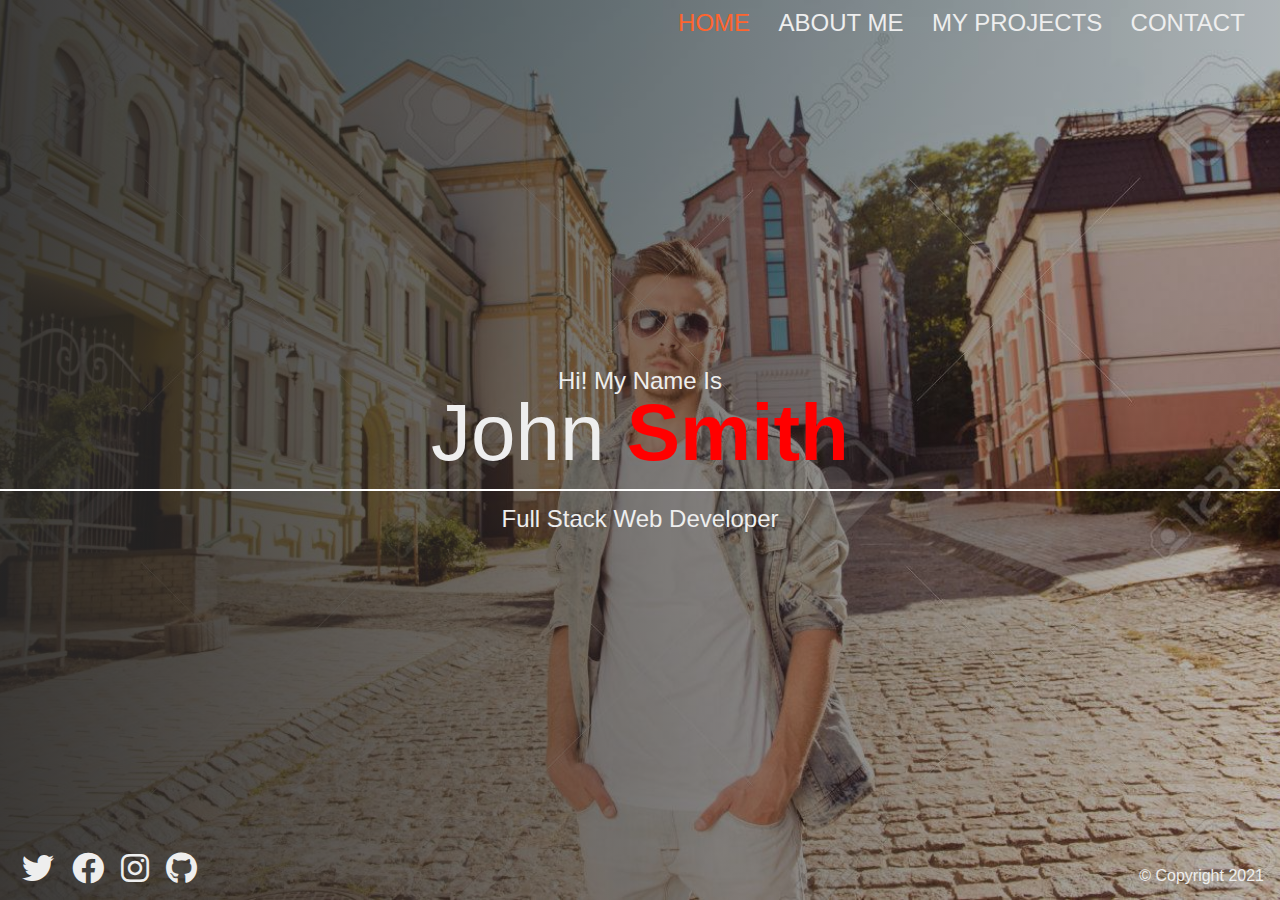
<file: Landing-Page-with-Sass/index.html>
<!DOCTYPE html>
<html lang="en">
  <head>
    <meta charset="UTF-8" />
    <meta http-equiv="X-UA-Compatible" content="IE=edge" />
    <meta name="viewport" content="width=device-width, initial-scale=1.0" />
    <title>Portfolio-Home</title>
    <link rel="stylesheet" href="./css/main.css" />
  </head>
  <body>

    <div class="home-bgImg-container">
      <!-- HOME NAV -->
      <nav class="nav">
        <ul class="nav__list">
          <li class="nav__item">
            <a href="index.html" class="nav__link nav__link--active">Home</a>
          </li>
          <li class="nav__item">
            <a href="about.html" class="nav__link">About Me</a>
          </li>
          <li class="nav__item">
            <a href="projects.html" class="nav__link">My Projects</a>
          </li>
          <li class="nav__item">
            <a href="contact.html" class="nav__link">Contact</a>
          </li>
        </ul>
      </nav>

      <!-- HOME MAIN -->
      <main class="home">
        <h2>Hi! My Name Is</h2>
        <h1 class="home__name">
          John <span class="home__name--last">Smith</span>
        </h1>
        <h2>Full Stack Web Developer</h2>
      </main>

      <!-- HOME FOOTER -->
      <footer class="horizontal">
        <div class="social-icons">
          <a href="#">
            <i class="fab fa-twitter fa-2x"></i>
          </a>
          <a href="#">
            <i class="fab fa-facebook fa-2x"></i>
          </a>
          <a href="#">
            <i class="fab fa-instagram fa-2x"></i>
          </a>
          <a href="#">
            <i class="fab fa-github fa-2x"></i>
          </a>
        </div>
        <div class="copyright">&copy; Copyright 2021</div>
      </footer>
    </div>

  </body>
</html>
</file>
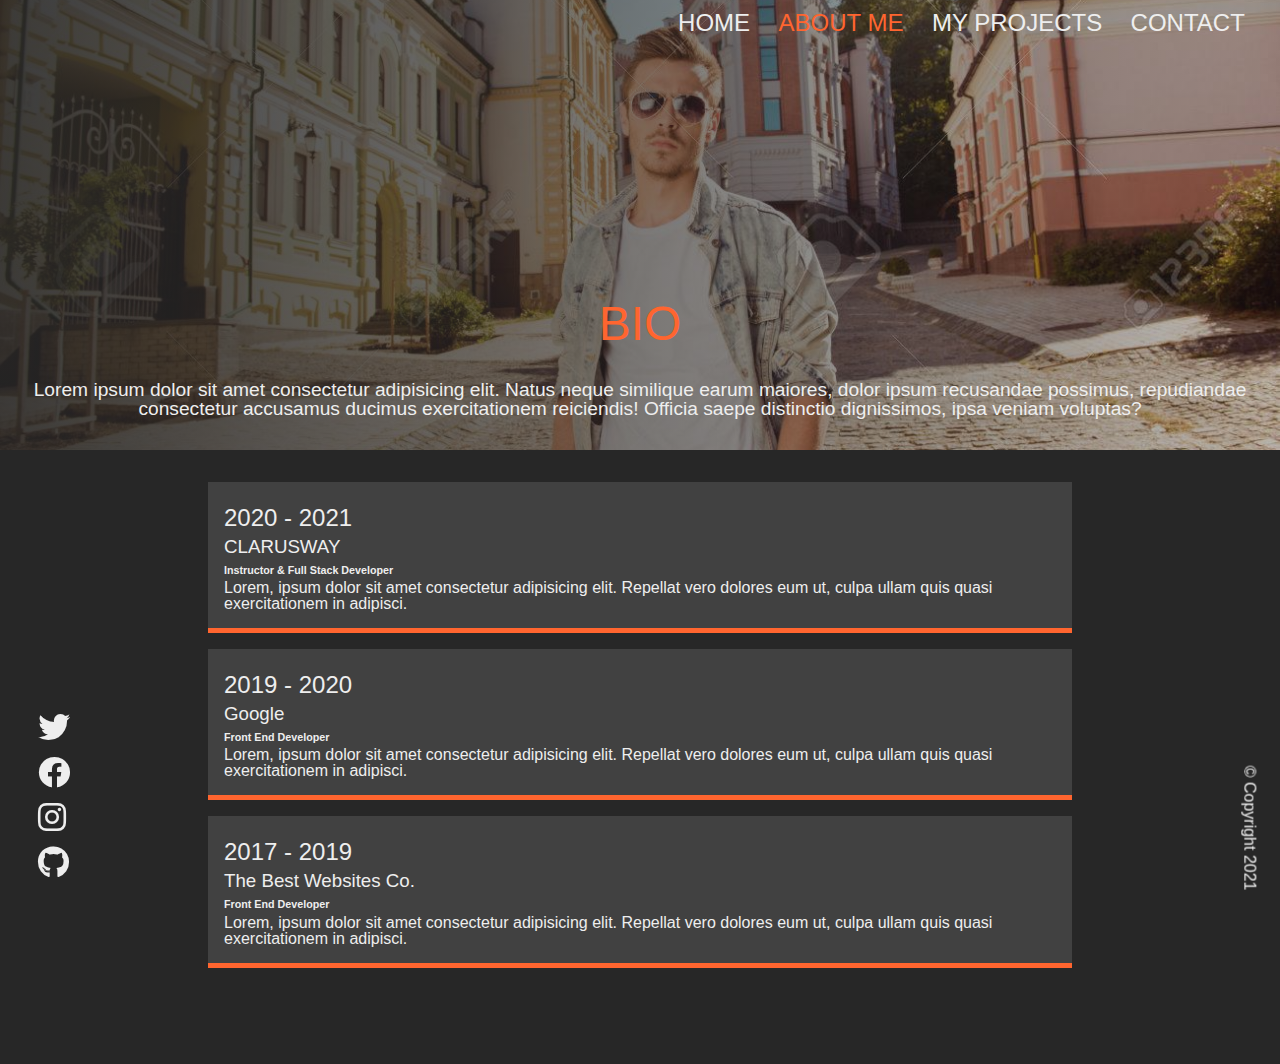
<file: Landing-Page-with-Sass/about.html>
<!DOCTYPE html>
<html lang="en">
  <head>
    <meta charset="UTF-8" />
    <meta http-equiv="X-UA-Compatible" content="IE=edge" />
    <meta name="viewport" content="width=device-width, initial-scale=1.0" />

    <link rel="stylesheet" href="css/main.css" />
    <title>Portfolio-About</title>
  </head>
  <body>
    <div class="about-bgImg-container">
      <!-- ABOUT NAV -->
      <nav class="nav">
        <ul class="nav__list">
          <li class="nav__item">
            <a href="index.html" class="nav__link">Home</a>
          </li>
          <li class="nav__item">
            <a href="about.html" class="nav__link nav__link--active"
              >About Me</a
            >
          </li>
          <li class="nav__item">
            <a href="projects.html" class="nav__link">My Projects</a>
          </li>
          <li class="nav__item">
            <a href="contact.html" class="nav__link">Contact</a>
          </li>
        </ul>
      </nav>

      <div class="about__bio-image">
        <h2>BIO</h2>
        <p>
          Lorem ipsum dolor sit amet consectetur adipisicing elit. Natus neque
          similique earum maiores, dolor ipsum recusandae possimus, repudiandae
          consectetur accusamus ducimus exercitationem reiciendis! Officia saepe
          distinctio dignissimos, ipsa veniam voluptas?
        </p>
      </div>
    </div>

    <!-- ABOUT MAIN -->

    <main class="about">
      <div class="about__container">
        <div class="about__job">
          <h2 class="text-secondary">2020 - 2021</h2>
          <h3>CLARUSWAY</h3>
          <h6>Instructor & Full Stack Developer</h6>
          <p>
            Lorem, ipsum dolor sit amet consectetur adipisicing elit. Repellat
            vero dolores eum ut, culpa ullam quis quasi exercitationem in
            adipisci.
          </p>
        </div>
        <div class="about__job">
          <h2 class="text-secondary">2019 - 2020</h2>
          <h3>Google</h3>
          <h6>Front End Developer</h6>
          <p>
            Lorem, ipsum dolor sit amet consectetur adipisicing elit. Repellat
            vero dolores eum ut, culpa ullam quis quasi exercitationem in
            adipisci.
          </p>
        </div>
        <div class="about__job">
          <h2 class="text-secondary">2017 - 2019</h2>
          <h3>The Best Websites Co.</h3>
          <h6>Front End Developer</h6>
          <p>
            Lorem, ipsum dolor sit amet consectetur adipisicing elit. Repellat
            vero dolores eum ut, culpa ullam quis quasi exercitationem in
            adipisci.
          </p>
        </div>
      </div>
    </main>

    <!-- ABOUT FOOTER -->
    <footer class="vertical">
      <div class="social-icons">
        <a href="#">
          <i class="fab fa-twitter fa-2x"></i>
        </a>
        <a href="#">
          <i class="fab fa-facebook fa-2x"></i>
        </a>
        <a href="#">
          <i class="fab fa-instagram fa-2x"></i>
        </a>
        <a href="#">
          <i class="fab fa-github fa-2x"></i>
        </a>
      </div>
      <div class="copyright">&copy; Copyright 2021</div>
    </footer>
  </body>
</html>
</file>
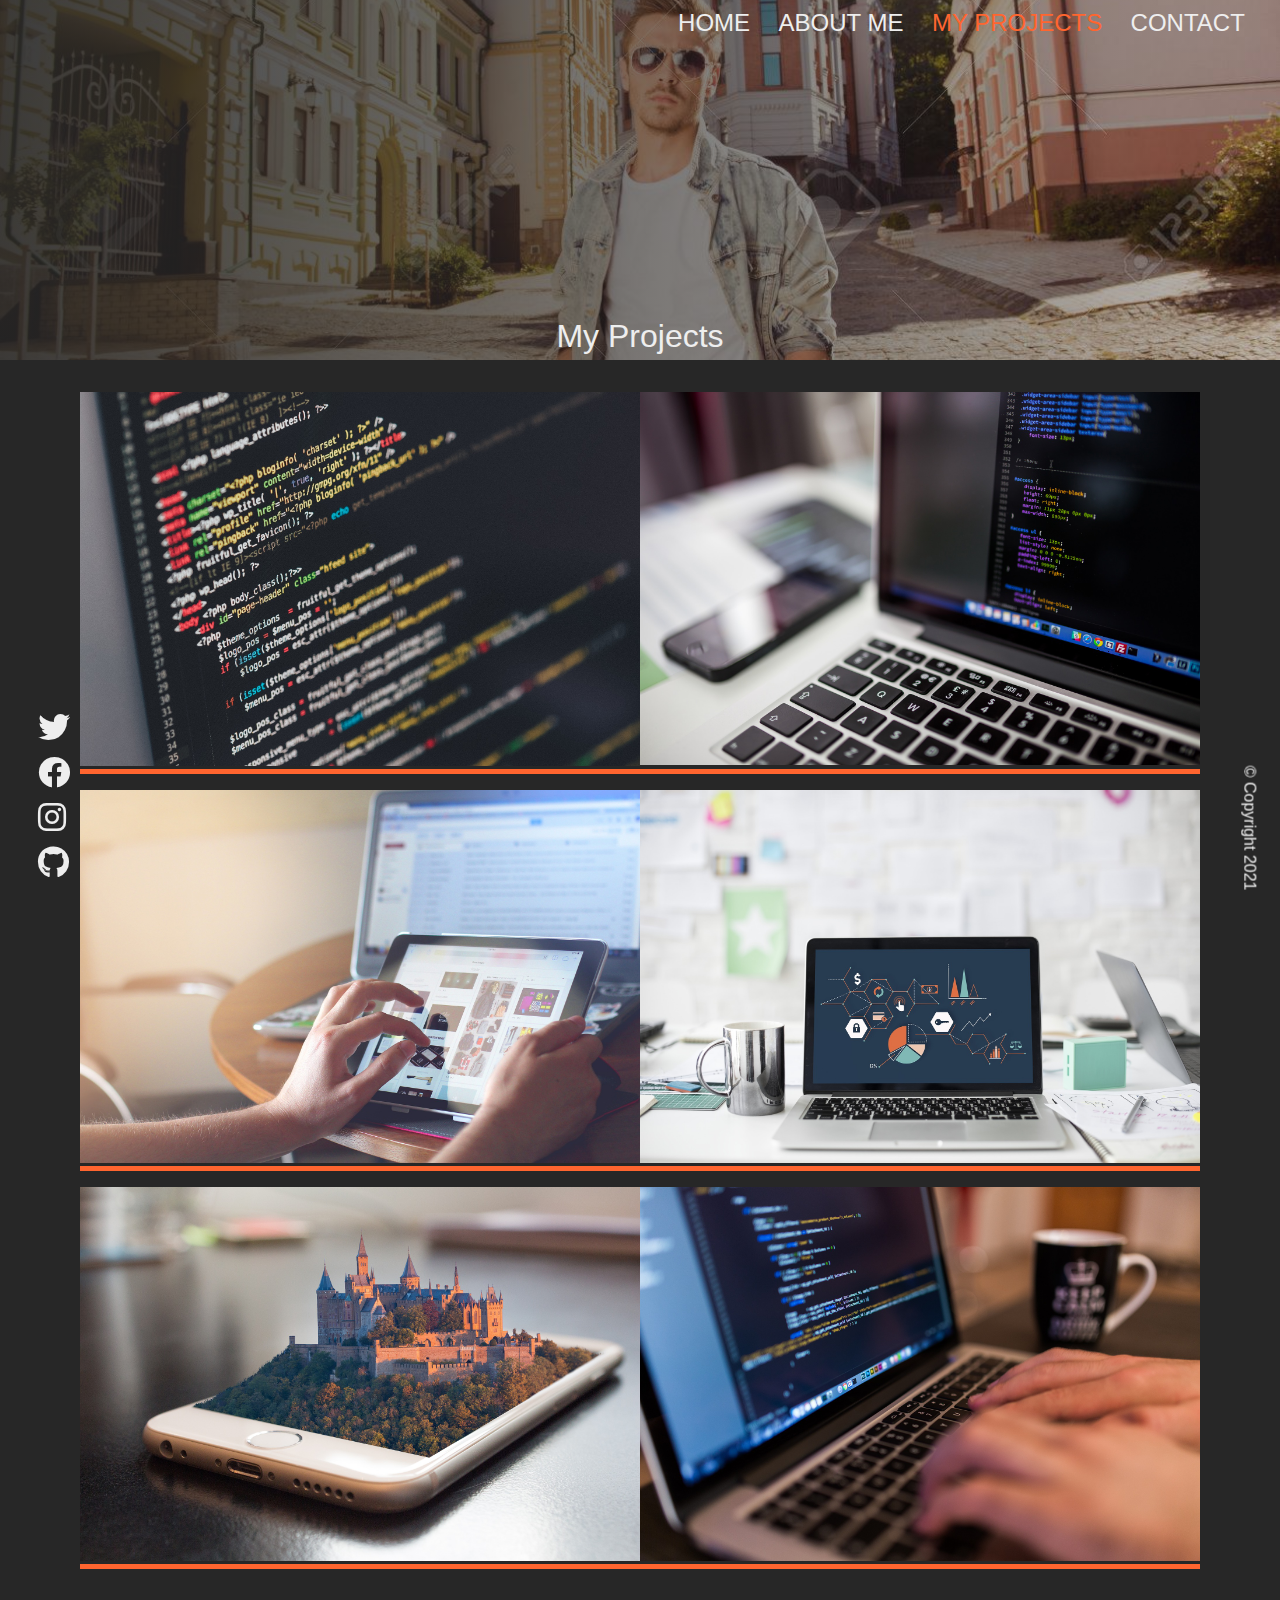
<file: Landing-Page-with-Sass/projects.html>
<!DOCTYPE html>
<html lang="en">
  <head>
    <meta charset="UTF-8" />
    <meta name="viewport" content="width=device-width, initial-scale=1.0" />
    <meta http-equiv="X-UA-Compatible" content="ie=edge" />

    <link rel="stylesheet" href="css/main.css" />
    <title>Portfolio-Projects</title>
  </head>
  <body>
    <div class="project-bgImg-container">
      <!-- PROJECT NAV -->
      <nav class="nav">
        <ul class="nav__list">
          <li class="nav__item">
            <a href="index.html" class="nav__link">Home</a>
          </li>
          <li class="nav__item">
            <a href="about.html" class="nav__link">About Me</a>
          </li>
          <li class="nav__item">
            <a href="projects.html" class="nav__link nav__link--active"
              >My Projects</a
            >
          </li>
          <li class="nav__item">
            <a href="contact.html" class="nav__link">Contact</a>
          </li>
        </ul>
      </nav>

      <div class="projects__bio-image">
        <h1>My Projects</h1>
      </div>
    </div>

    <!-- PROJECT MAIN -->
    <main class="projects">
      <div class="projects__items">
        <div class="projects__item">
          <img src="img/project-1.jpg" alt="My Project" />
        </div>

        <div class="projects__item">
          <img src="img/project-2.jpg" alt="My Project" />
        </div>
        <div class="projects__item">
          <img src="img/project-3.jpg" alt="My Project" />
        </div>
        <div class="projects__item">
          <img src="img/project-4.jpg" alt="My Project" />
        </div>

        <div class="projects__item">
          <img src="img/project-5.jpg" alt="My Project" />
        </div>
        <div class="projects__item">
          <img src="img/project-6.jpg" alt="My Project" />
        </div>
      </div>
    </main>

    <!-- PROJECT FOOTER -->
    <footer class="vertical">
      <div class="social-icons">
        <a href="#">
          <i class="fab fa-twitter fa-2x"></i>
        </a>
        <a href="#">
          <i class="fab fa-facebook fa-2x"></i>
        </a>
        <a href="#">
          <i class="fab fa-instagram fa-2x"></i>
        </a>
        <a href="#">
          <i class="fab fa-github fa-2x"></i>
        </a>
      </div>

      <div class="copyright">&copy; Copyright 2021</div>
    </footer>
  </body>
</html>
</file>
<file: Landing-Page-with-Sass/css/main.css>
@import url("https://cdnjs.cloudflare.com/ajax/libs/font-awesome/6.0.0-beta3/css/all.min.css");
* {
  box-sizing: border-box;
  margin: 0;
  padding: 0;
}

.home-bgImg-container {
  height: 100vh;
  width: 100%;
  background: linear-gradient(to right, rgba(39, 39, 39, 0.9), rgba(39, 39, 39, 0.3)), url("../img/model-1.jpg");
  background-position: center center;
  background-size: cover;
}

.home {
  height: 80vh;
  display: flex;
  flex-direction: column;
  justify-content: center;
  text-align: center;
}
.home__name {
  font-size: 5rem;
  padding-bottom: 1rem;
  margin-bottom: 1rem;
  border-bottom: 2px solid #fff;
}
.home__name--last {
  color: red;
  font-weight: 700;
}

.about-bgImg-container {
  height: 50vh;
  width: 100%;
  background: linear-gradient(to right, rgba(39, 39, 39, 0.9), rgba(39, 39, 39, 0.3)), url("../img/model-1.jpg");
  background-position: center center;
  background-size: cover;
  display: flex;
  flex-direction: column;
  justify-content: space-between;
}
.about-bgImg-container .about__bio-image {
  text-align: center;
}
.about-bgImg-container .about__bio-image h2 {
  font-size: 3rem;
  color: #ff652f;
}
.about-bgImg-container .about__bio-image p {
  font-size: 1.2rem;
  margin: 2rem;
}

.about__container {
  width: 70vw;
  margin: 2rem auto;
}
.about .about__job {
  margin: 1rem;
  background: #414141;
  padding: 1rem;
  border-bottom: 5px solid #ff652f;
}
.about .about__job h2,
.about .about__job h3 {
  margin: 0.5rem 0;
}
.about .about__job h6 {
  margin: 0.3rem 0;
}

.project-bgImg-container {
  height: 40vh;
  width: 100%;
  background: linear-gradient(to right, rgba(39, 39, 39, 0.9), rgba(39, 39, 39, 0.3)), url("../img/model-1.jpg");
  background-position: center center;
  background-size: cover;
  display: flex;
  flex-direction: column;
  justify-content: space-between;
}
.project-bgImg-container .projects__bio-image {
  margin-bottom: 0.5rem;
  text-align: center;
}

.projects__items {
  width: 100%;
  display: flex;
  flex-wrap: wrap;
  justify-content: center;
  padding: 2rem 5rem;
  gap: 1rem 0rem;
}
.projects__item {
  width: 100%;
  border-bottom: 5px solid #ff652f;
  cursor: pointer;
  position: relative;
}
.projects__item img {
  width: 100%;
}
.projects__item::after {
  content: "";
  position: absolute;
  height: 100%;
  width: 100%;
  left: 0;
  background: #ff652f;
  opacity: 0;
  transition: all 1s;
}
.projects__item:hover::after {
  opacity: 0.7;
}

.contact-bgImg-container {
  height: 100vh;
  width: 100%;
  background: linear-gradient(to right, rgba(39, 39, 39, 0.9), rgba(39, 39, 39, 0.3)), url("../img/model-1.jpg");
  background-position: center center;
  background-size: cover;
}
.contact-bgImg-container nav {
  height: 40vh;
}

.contact {
  height: 40vh;
  display: flex;
  flex-direction: column;
  justify-content: center;
  text-align: center;
}
.contact h2 {
  font-size: 3rem;
  margin-bottom: 2rem;
}
.contact__list {
  display: flex;
  flex-direction: column;
  flex-wrap: wrap;
  justify-content: center;
  align-items: center;
  gap: 2.5rem 2rem;
  font-size: 1.5rem;
}
.contact .text-secondary {
  color: #ff652f;
}

.nav {
  padding: 1rem;
  height: 10vh;
}
.nav__list {
  text-align: right;
}
.nav__item {
  display: inline;
  padding-right: 1rem;
}
.nav__link {
  font-size: 1rem;
  text-transform: uppercase;
  font-weight: 500;
  transition: all 1s;
}
.nav__link:hover {
  color: blue;
}
.nav__link--active {
  color: #ff652f;
}

.link-style a, footer.middle a, footer.vertical .social-icons a, footer.horizontal a {
  padding: 0.4rem;
  transition: all 1s;
}
.link-style a:hover, footer.middle a:hover, footer.vertical .social-icons a:hover, footer.horizontal a:hover {
  color: #ff652f;
}

footer.horizontal {
  height: 10vh;
  display: flex;
  justify-content: space-between;
  align-items: flex-end;
  padding: 1rem;
}

footer.vertical {
  display: flex;
  justify-content: space-between;
  align-items: flex-end;
  padding: 2rem;
  margin-bottom: 1rem;
}
footer.vertical .social-icons {
  display: flex;
  flex-direction: column;
  position: fixed;
  bottom: 1rem;
}
footer.vertical .copyright {
  position: fixed;
  bottom: 1rem;
  right: 3rem;
  transform: rotate(90deg) translate(-3rem, -5rem);
}

footer.middle {
  height: 20vh;
  display: flex;
  flex-direction: column;
  justify-content: flex-start;
  align-items: center;
  padding: 1rem;
  gap: 1rem;
}

@media screen and (min-width: 0px) {
  .nav {
    padding: 0.5rem;
  }
  .nav__list {
    text-align: center;
  }
  .nav__item {
    padding-right: 0.7rem;
  }
  .nav .nav__link {
    font-size: 0.9rem;
  }

  .contact h2 {
    font-size: 2rem;
    margin-bottom: 1rem;
  }
  .contact__list {
    gap: 2rem 1.2rem;
    font-size: 1.2rem;
  }
}
@media screen and (min-width: 576px) {
  .nav {
    padding: 0.7rem;
  }
  .nav__list {
    text-align: right;
  }
  .nav__item {
    padding-right: 1rem;
  }
  .nav .nav__link {
    font-size: 1rem;
  }

  .contact h2 {
    font-size: 2.5rem;
    margin-bottom: 1.5rem;
  }
  .contact__list {
    gap: 2.5rem 2rem;
    font-size: 1.5rem;
  }
}
@media screen and (min-width: 768px) {
  .nav__item {
    padding-right: 1.3rem;
  }
  .nav .nav__link {
    font-size: 1.3rem;
  }

  .projects__item {
    width: 100%;
  }
}
@media screen and (min-width: 1024px) {
  .nav__item {
    padding-right: 1.5rem;
  }
  .nav .nav__link {
    font-size: 1.5rem;
  }

  .projects__item {
    width: 50%;
  }

  .contact__list {
    flex-direction: row;
  }
}
@media screen and (min-width: 1600px) {
  .projects__item {
    width: 33%;
  }
}
body {
  font-family: "Segoe UI", "Nunito", Tahoma, Genava, Verdana, sans-serif;
  line-height: 1;
  color: #eee;
  background-color: #272727;
  height: 100vh;
}

a {
  text-decoration: none;
  color: #eee;
}

h1,
h2,
h3 {
  font-weight: 400;
}

/*# sourceMappingURL=main.css.map */
</file>
